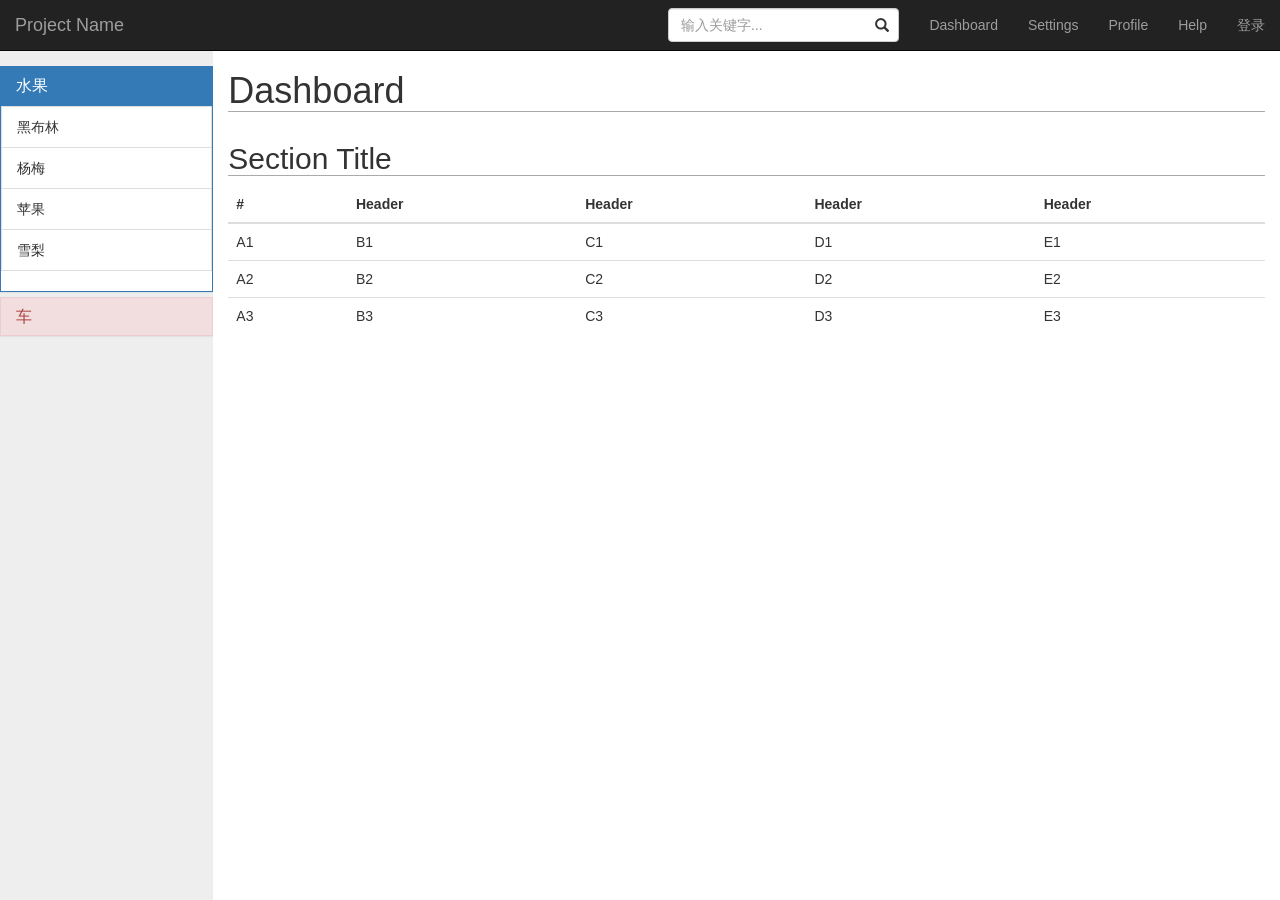
<file: index.html>
<!DOCTYPE html>
<html ng-app="app">
<head>
	<meta charset="utf-8" />
	<meta http-equiv="X-UA-Compatible" content="IE=edge,chrome=1" />
	<meta name="viewport" content="width=device-width,initial-scale=1,maximum-scale=1,user-scalable=no" />
	<title>angular SPA</title>
		<link rel="stylesheet" type="text/css" href="./assets/css/bootstrap.min.css" />
		<link rel="stylesheet" type="text/css" href="./assets/css/index.css">
		<!--[if lt IE 9]>
			<script type="text/javascript" src="./assets/js/html5shiv.min.js"></script>
			<script type="text/javascript" src="./assets/js/respond.min.js"></script>
		<![endif]-->
</head>
<body>

	<div ui-view></div>

	<script type="text/javascript" src="./assets/js/jquery-1.11.3.js"></script>

	<script type="text/javascript" src="./assets/js/bootstrap.min.js"></script>

	<script type="text/javascript" src="./assets/js/angular.js"></script>

	<script type="text/javascript" src="./assets/js/angular-ui-router.min.js"></script>

	<script type="text/javascript" src="./assets/js/ocLazyLoad.min.js"></script>

	<script type="text/javascript" src="./module/module.js"></script>

	<script type="text/javascript" src="./config/config.js"></script>

	<script type="text/javascript" src="./assets/js/lazyload.config.js"></script>

	<script type="text/javascript" src="./service/api.js"></script>

	<script type="text/javascript" src="./route/route.js"></script>


</body>
</html>
</file>
<file: assets/css/index.css>
.contain {
			    margin-top: 51px;
			}

			.aside {
			    position: fixed;
			    top: 51px;
			    left: 0;
			    overflow-y: auto;
			    overflow-x: hidden;
			    padding-left: 0;
			    padding-right: 0;
			    padding-top: 15px;
			    height: 100%;
			    background-color: #eee;
			}

			.panel-group .panel {
			    border-radius: 0;
			}

			.panel-heading {
			    border-top-left-radius: 0;
			    border-top-right-radius: 0;
			}

			.panel-body {
			    padding: 0
			}

			.list-group>.list-group-item:hover {
			    background-color: #ddd;
			    cursor: pointer;
			}

			.list-group>.list-group-item.on{
				background-color: #ddd;
			}

			.list-group>.list-group-item:first-child {
			    border-top-left-radius: 0;
			    border-top-right-radius: 0;
			}

			.list-group>.list-group-item:last-child {
			    border-bottom-left-radius: 0;
			    border-bottom-right-radius: 0;
			}

			.h {
			    border-bottom: 1px solid #aaa;
			}

			.link-aside:hover{
				text-decoration: none;
			}

			.link-aside:link{
				text-decoration: none;
			}
</file>
